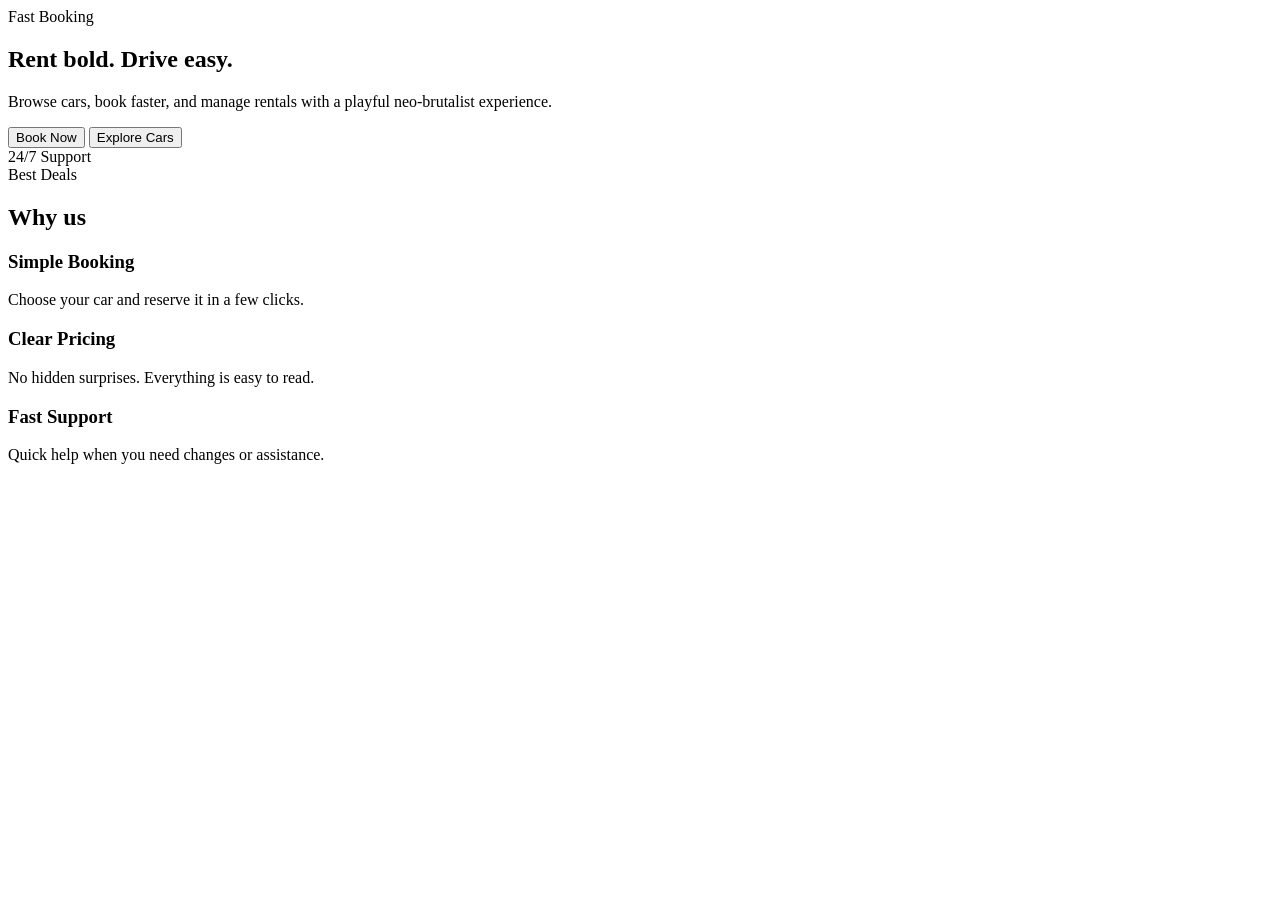
<file: src/main/resources/templates/user/index.html>
<!doctype html>
<html lang="en" xmlns:th="http://www.thymeleaf.org"
      xmlns:sec="http://www.thymeleaf.org/extras/spring-security">
<head>
    <meta charset="UTF-8" />
    <meta name="viewport" content="width=device-width, initial-scale=1.0" />
    <title>Car Rental</title>
    <link rel="stylesheet" th:href="@{/css/style.css}">
</head>
<body>
<div class="landing-page">

    <th:block
            th:replace="/user/fragments/header"
    ></th:block>

    <section class="hero">
        <div class="container hero-grid">
            <div class="hero-copy neo-card">
                <span class="neo-pill">Fast Booking</span>
                <h1>Rent bold. Drive easy.</h1>
                <p>
                    Browse cars, book faster, and manage rentals with a playful
                    neo-brutalist experience.
                </p>
                <div class="hero-actions">
                    <button class="primary">Book Now</button>
                    <button class="secondary">Explore Cars</button>
                </div>
            </div>

            <div class="hero-visual neo-card">
                <div class="hero-badge one">24/7 Support</div>
                <div class="hero-blob"></div>
                <div class="hero-badge two">Best Deals</div>
            </div>
        </div>
    </section>

    <section class="features">
        <div class="container">
            <h2 class="section-title">Why us</h2>
            <div class="feature-grid">
                <div class="feature-card neo-card">
                    <h3>Simple Booking</h3>
                    <p>Choose your car and reserve it in a few clicks.</p>
                </div>
                <div class="feature-card neo-card">
                    <h3>Clear Pricing</h3>
                    <p>No hidden surprises. Everything is easy to read.</p>
                </div>
                <div class="feature-card neo-card">
                    <h3>Fast Support</h3>
                    <p>Quick help when you need changes or assistance.</p>
                </div>
            </div>
        </div>
    </section>
</div>
</body>
</html>
</file>
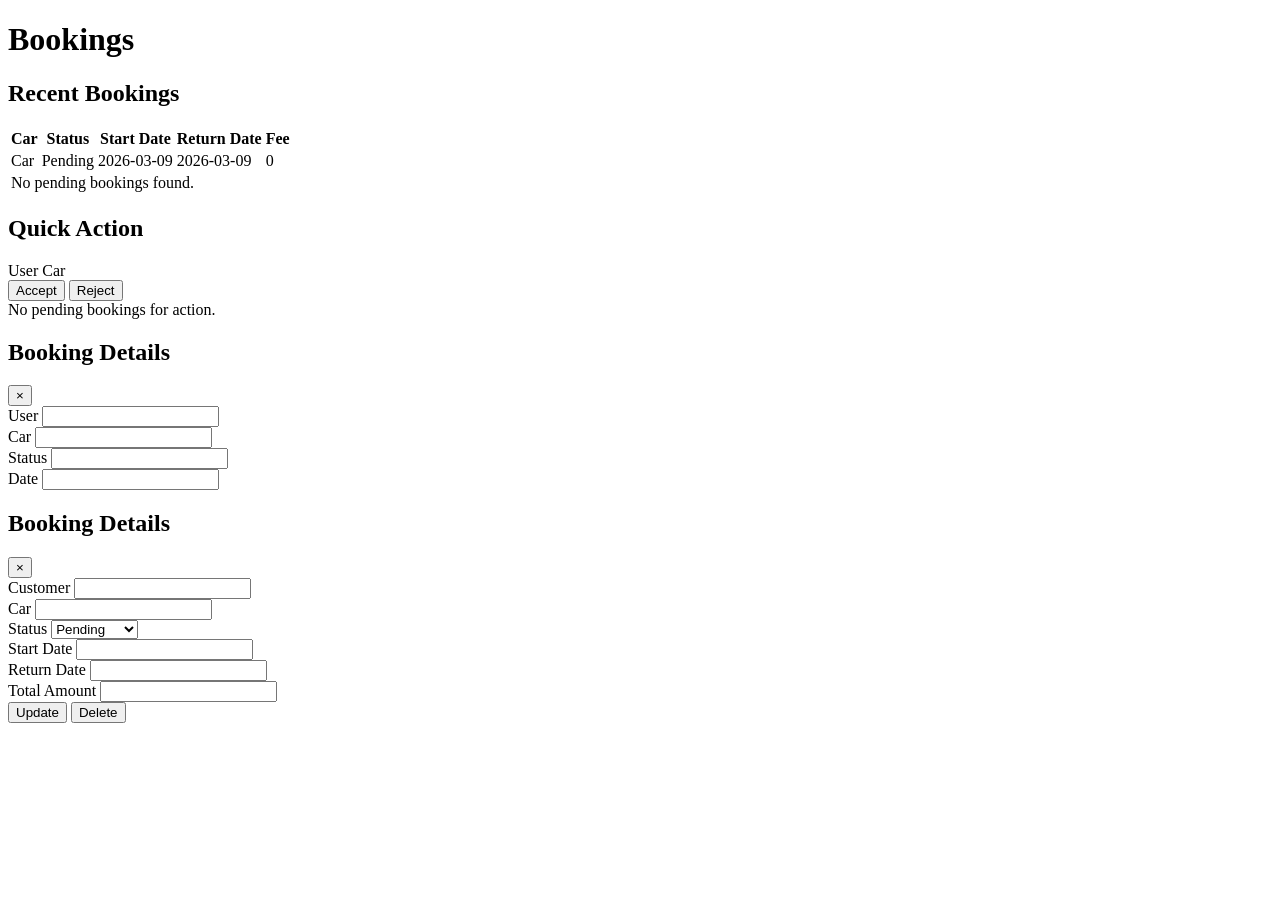
<file: src/main/resources/templates/admin/booking-index.html>
<!doctype html>
<html lang="en" xmlns:th="http://www.thymeleaf.org"
      xmlns:sec="http://www.thymeleaf.org/extras/spring-security">
<head>
    <meta charset="UTF-8" />
    <meta name="viewport" content="width=device-width, initial-scale=1.0" />
    <title>Bookings</title>
    <link rel="stylesheet" th:href="@{/css/style.css}">
</head>
<body>
<div class="app-shell">
    <th:block
            th:replace="/admin/fragments/sidebar :: sidebar('Bookings')"
    ></th:block>

    <main class="dashboard">
        <div class="topbar">
            <h1>Bookings</h1>
        </div>

        <section class="dashboard-grid">
            <div class="panel neo-card">
                <h2>Recent Bookings</h2>
                <div class="table-wrap">
                    <table>
                        <thead>
                        <tr>
                            <th>Car</th>
                            <th>Status</th>
                            <th>Start Date</th>
                            <th>Return Date</th>
                            <th>Fee</th>
                        </tr>
                        </thead>
                        <tbody>
                        <tr th:each="booking : ${bookings}"
                            class="clickable-row"
                            onclick="openBookingManageModal(this)"
                            th:data-id="${booking.id}"
                            th:data-car="${booking.car.carVariant.brand + ' ' + booking.car.carVariant.model}"
                            th:data-status="${booking.status}"
                            th:data-start="${booking.start_date}"
                            th:data-return="${booking.return_date}"
                            th:data-total="${booking.total_amount}"
                            th:data-customer="${booking.customer.username}">
                            <td th:text="${booking.car.carVariant.brand + ' ' + booking.car.carVariant.model}">Car</td>
                            <td>
                                <span class="status pending" th:text="${booking.status}">Pending</span>
                            </td>
                            <td th:text="${booking.start_date}">2026-03-09</td>
                            <td th:text="${booking.return_date}">2026-03-09</td>
                            <td th:text="${booking.total_amount}">0</td>
                        </tr>

                        <tr th:if="${#lists.isEmpty(bookings)}">
                            <td colspan="5">No pending bookings found.</td>
                        </tr>
                        </tbody>
                    </table>
                </div>
            </div>

            <div class="quick-actions">
                <h2>Quick Action</h2>


                    <div class="action-row"
                     th:each="booking : ${recentBookings}"
                     onclick="openBookingModal(this)"
                     th:data-id="${booking.id}"
                     th:data-user="${booking.customer.username}"
                     th:data-car="${booking.car.carVariant.brand + ' ' + booking.car.carVariant.model}"
                     th:data-status="${booking.status}"
                     th:data-date="${booking.start_date + ' to ' + booking.end_date}">

                    <span class="cell user-cell"
                          th:text="${booking.customer.username}">
                        User
                    </span>

                    <span class="cell car-cell"
                          th:text="${booking.car.carVariant.brand + ' ' + booking.car.carVariant.model}">
                        Car
                    </span>

                    <div class="action-buttons" onclick="event.stopPropagation()">
                        <form th:action="@{/admin/accept-booking}" method="post" style="display:inline;">
                            <input type="hidden" name="bookingId" th:value="${booking.id}">
                            <input type="hidden" th:name="${_csrf.parameterName}" th:value="${_csrf.token}">
                            <button class="btn-accept" type="submit">Accept</button>
                        </form>

                        <form th:action="@{/admin/reject-booking}" method="post" style="display:inline;">
                            <input type="hidden" name="bookingId" th:value="${booking.id}">
                            <input type="hidden" th:name="${_csrf.parameterName}" th:value="${_csrf.token}">
                            <button class="btn-reject" type="submit">Reject</button>
                        </form>
                    </div>
                </div>

                <div th:if="${#lists.isEmpty(recentBookings)}">
                    No pending bookings for action.
                </div>

            </div>
        </section>
    </main>
</div>

<div id="bookingModal" class="neo-modal-backdrop">
    <div class="neo-modal">
        <div class="neo-modal-header">
            <h2>Booking Details</h2>
            <button type="button" class="neo-close-btn" onclick="closeBookingModal()">×</button>
        </div>

        <div class="neo-form">
            <div>
                <label>User</label>
                <input type="text" id="modalUser" readonly>
            </div>

            <div>
                <label>Car</label>
                <input type="text" id="modalCar" readonly>
            </div>

            <div>
                <label>Status</label>
                <input type="text" id="modalStatus" readonly>
            </div>

            <div>
                <label>Date</label>
                <input type="text" id="modalDate" readonly>
            </div>
        </div>
    </div>
</div>

<div id="bookingManageModal" class="neo-modal-backdrop">
    <div class="neo-modal neo-modal-lg">
        <div class="neo-modal-header">
            <h2>Booking Details</h2>
            <button type="button" class="neo-close-btn" onclick="closeBookingManageModal()">×</button>
        </div>

        <form th:action="@{/admin/bookings/update}" method="post" class="neo-form">
            <input type="hidden" id="modalBookingId" name="id">
            <input type="hidden" th:name="${_csrf.parameterName}" th:value="${_csrf.token}">

            <div>
                <label>Customer</label>
                <input type="text" id="modalBookingCustomer" readonly>
            </div>

            <div>
                <label>Car</label>
                <input type="text" id="modalBookingCar" readonly>
            </div>

            <div>
                <label>Status</label>
                <select id="modalBookingStatus" name="status" required>
                    <option value="Pending">Pending</option>
                    <option value="Approved">Approved</option>
                    <option value="Rejected">Rejected</option>
                    <option value="Active">Active</option>
                    <option value="Completed">Completed</option>
                    <option value="Returned">Returned</option>
                    <option value="Cancelled">Cancelled</option>
                </select>
            </div>

            <div>
                <label>Start Date</label>
                <input type="text" id="modalBookingStart" name="start_date">
            </div>

            <div>
                <label>Return Date</label>
                <input type="text" id="modalBookingReturn" name="return_date">
            </div>

            <div>
                <label>Total Amount</label>
                <input type="text" id="modalBookingTotal" name="total_amount">
            </div>

            <div class="modal-actions">
                <button type="submit" class="btn-accept">Update</button>
                <button type="button" class="btn-reject" onclick="submitDeleteBooking()">Delete</button>
            </div>
        </form>

        <form id="deleteBookingForm" th:action="@{/admin/bookings/delete}" method="post" style="display:none;">
            <input type="hidden" id="deleteBookingId" name="id">
            <input type="hidden" th:name="${_csrf.parameterName}" th:value="${_csrf.token}">
        </form>
    </div>
</div>

<script>
    function openBookingModal(row) {
        document.getElementById('modalUser').value = row.dataset.user || '';
        document.getElementById('modalCar').value = row.dataset.car || '';
        document.getElementById('modalStatus').value = row.dataset.status || '';
        document.getElementById('modalDate').value = row.dataset.date || '';

        document.getElementById('bookingModal').classList.add('show');
    }

    function closeBookingModal() {
        document.getElementById('bookingModal').classList.remove('show');
    }

    window.addEventListener('click', function (e) {
        const modal = document.getElementById('bookingModal');
        if (e.target === modal) {
            closeBookingModal();
        }
    });
</script>

<script>
    function openBookingManageModal(row) {
        document.getElementById('modalBookingId').value = row.dataset.id || '';
        document.getElementById('deleteBookingId').value = row.dataset.id || '';
        document.getElementById('modalBookingCustomer').value = row.dataset.customer || '';
        document.getElementById('modalBookingCar').value = row.dataset.car || '';
        document.getElementById('modalBookingStatus').value = row.dataset.status || '';
        document.getElementById('modalBookingStart').value = row.dataset.start || '';
        document.getElementById('modalBookingReturn').value = row.dataset.return || '';
        document.getElementById('modalBookingTotal').value = row.dataset.total || '';

        document.getElementById('bookingManageModal').classList.add('show');
    }

    function closeBookingManageModal() {
        document.getElementById('bookingManageModal').classList.remove('show');
    }

    function submitDeleteBooking() {
        const ok = confirm('Are you sure you want to delete this booking?');
        if (ok) {
            document.getElementById('deleteBookingForm').submit();
        }
    }

    window.addEventListener('click', function (e) {
        const modal = document.getElementById('bookingManageModal');
        if (e.target === modal) {
            closeBookingManageModal();
        }
    });
</script>
</body>
</html>
</file>
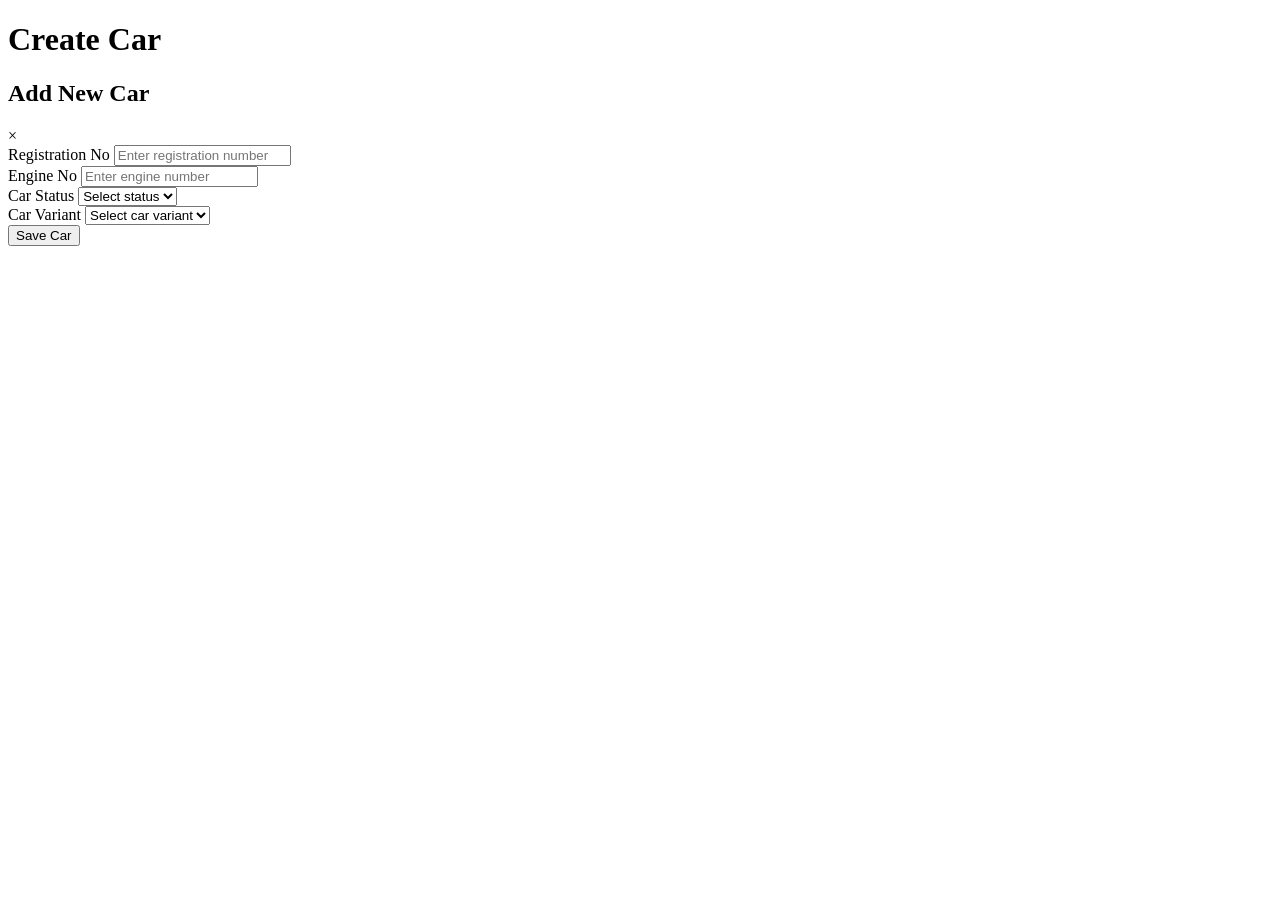
<file: src/main/resources/templates/admin/car-creation.html>
<!DOCTYPE html>
<html lang="en"
      xmlns:th="http://www.thymeleaf.org"
      xmlns:sec="http://www.thymeleaf.org/extras/spring-security">
<head>
    <meta charset="UTF-8">
    <title>Create Car</title>
    <link rel="stylesheet" th:href="@{/css/style.css}">
</head>
<body>

<div class="app-shell">
    <th:block
            th:replace="/admin/fragments/sidebar :: sidebar('Cars')"
    ></th:block>

    <main class="dashboard">
        <div class="topbar">
            <h1>Create Car</h1>
        </div>

        <section class="neo-modal">
            <div class="neo-modal-header">
                <h2>Add New Car</h2>
                <a  class="neo-close-btn" th:href="@{/admin/cars}">×</a>
            </div>


            <form class="neo-form" th:action="@{/admin/cars-create}" th:object="${car}" method="post">
                <input type="hidden" th:name="${_csrf.parameterName}" th:value="${_csrf.token}">

                <div>
                    <label for="registrationNo">Registration No</label>
                    <input type="text"
                           id="registrationNo"
                           th:field="*{registration_no}"
                           placeholder="Enter registration number">
                </div>

                <div>
                    <label for="engineNo">Engine No</label>
                    <input type="text"
                           id="engineNo"
                           th:field="*{engine_no}"
                           placeholder="Enter engine number">

                </div>

                <div>
                    <label for="status">Car Status</label>
                    <select id="status" th:field="*{status}">
                        <option value="">Select status</option>
                        <option th:each="statusItem : ${status}"
                                th:value="${statusItem}"
                                th:text="${statusItem}">
                        </option>
                    </select>
                </div>
                <div class="variant-row">
                    <div class="variant-field">
                        <label >Car Variant</label>
                        <select id="carVariant" name="carVariant" required>
                            <option value="">Select car variant</option>
                            <option th:each="variant : ${carVariant}"
                                    th:value="${variant.id}"
                                    th:text="${variant.brand + ' ' + variant.model + ' (' + variant.year + ') - ' + variant.color}">
                            </option>
                        </select>
                    </div>
                </div>

                <div class="form-actions full-width">
                    <button type="submit" class="btn-save">Save Car</button>
                </div>
            </form>
        </section>
    </main>
</div>



</body>
</html>
</file>
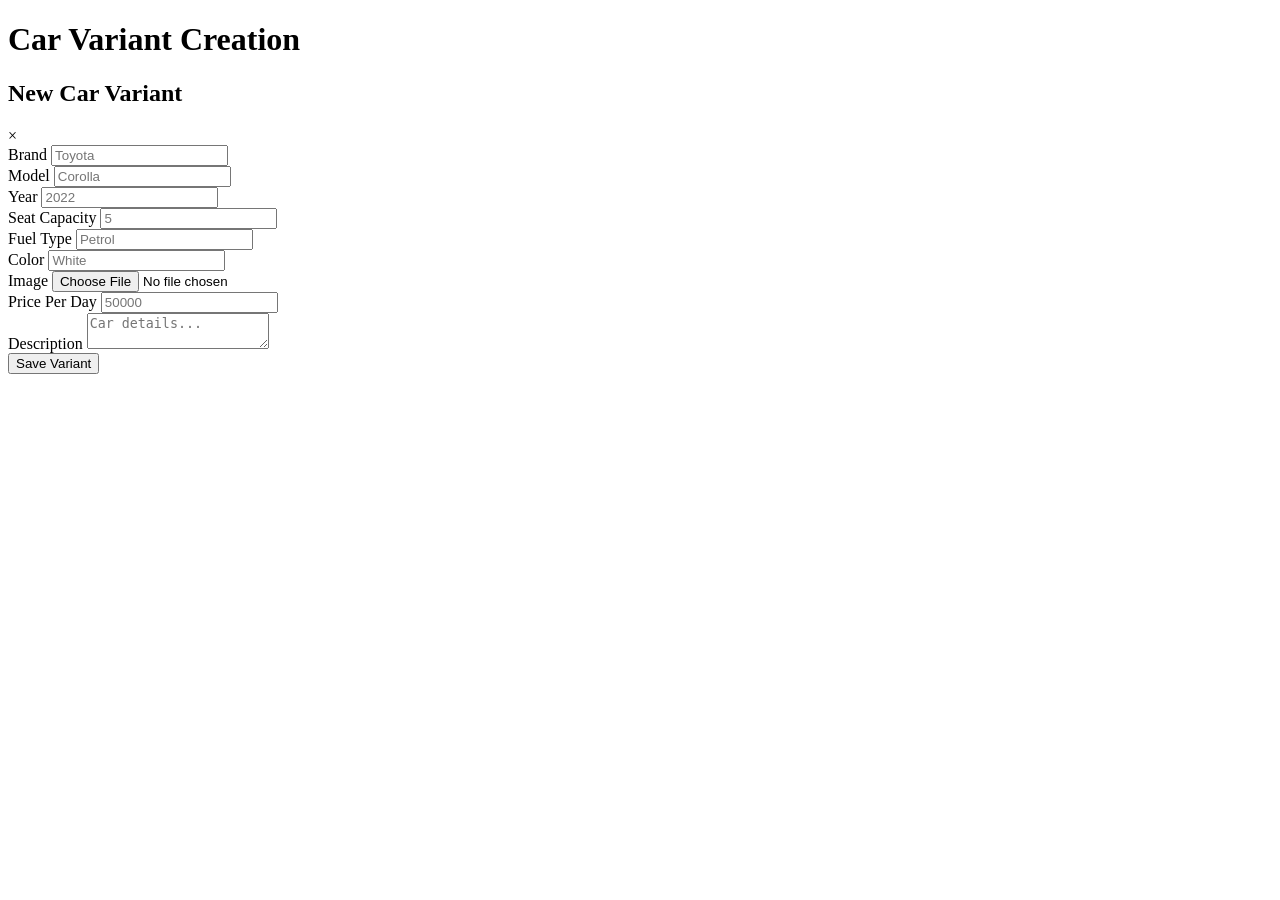
<file: src/main/resources/templates/admin/car-variants-creation.html>
<!DOCTYPE html>
<html lang="en"
      xmlns:th="http://www.thymeleaf.org"
      xmlns:sec="http://www.thymeleaf.org/extras/spring-security">
<head>
    <meta charset="UTF-8">
    <title>Create Car</title>
    <link rel="stylesheet" th:href="@{/css/style.css}">
</head>
<body>

<div class="app-shell">
    <th:block
            th:replace="/admin/fragments/sidebar :: sidebar('Car-Variant')"
    ></th:block>

    <main class="dashboard">
        <div class="topbar">
            <h1>Car Variant Creation</h1>
        </div>

        <section class="neo-modal">

                    <div class="neo-modal-header">
                        <h2>New Car Variant</h2>
                        <a  class="neo-close-btn" th:href="@{/admin/car-variant}">×</a>
                    </div>

                    <form class="neo-form variant-modal-form" th:object="${carVariant}" th:action="@{/admin/car-variant-create}" method="post">
                        <input type="hidden" th:name="${_csrf.parameterName}" th:value="${_csrf.token}">

                        <div>
                            <label for="brand">Brand</label>
                            <input type="text" id="brand" th:field="*{brand}" placeholder="Toyota">
                        </div>

                        <div>
                            <label for="model">Model</label>
                            <input type="text" id="model" th:field="*{model}" placeholder="Corolla">
                        </div>

                        <div>
                            <label for="year">Year</label>
                            <input type="text" id="year" th:field="*{year}" placeholder="2022">
                        </div>

                        <div>
                            <label for="seat">Seat Capacity</label>
                            <input type="text" id="seat" th:field="*{seat}" placeholder="5">
                        </div>

                        <div>
                            <label for="fuelType">Fuel Type</label>
                            <input type="text" id="fuelType" th:field="*{fuelType}" placeholder="Petrol">
                        </div>

                        <div>
                            <label for="color">Color</label>
                            <input type="text" id="color" th:field="*{color}" placeholder="White">
                        </div>

                        <div>
                            <label for="image">Image</label>
                            <input type="file" id="image" th:field="*{image}">

                        </div>

                        <div>
                            <label for="pricePerDay">Price Per Day</label>
                            <input type="number" step="0.01" id="pricePerDay" th:field="*{pricePerDay}" placeholder="50000">
                        </div>

                        <div class="full-width">
                            <label for="description">Description</label>
                            <textarea id="description" th:field="*{description}" placeholder="Car details..."></textarea>
                        </div>

                        <div class="form-actions full-width">
                            <button type="submit" class="btn-save">Save Variant</button>
                        </div>
                    </form>

        </section>
    </main>
</div>



</body>
</html>
</file>
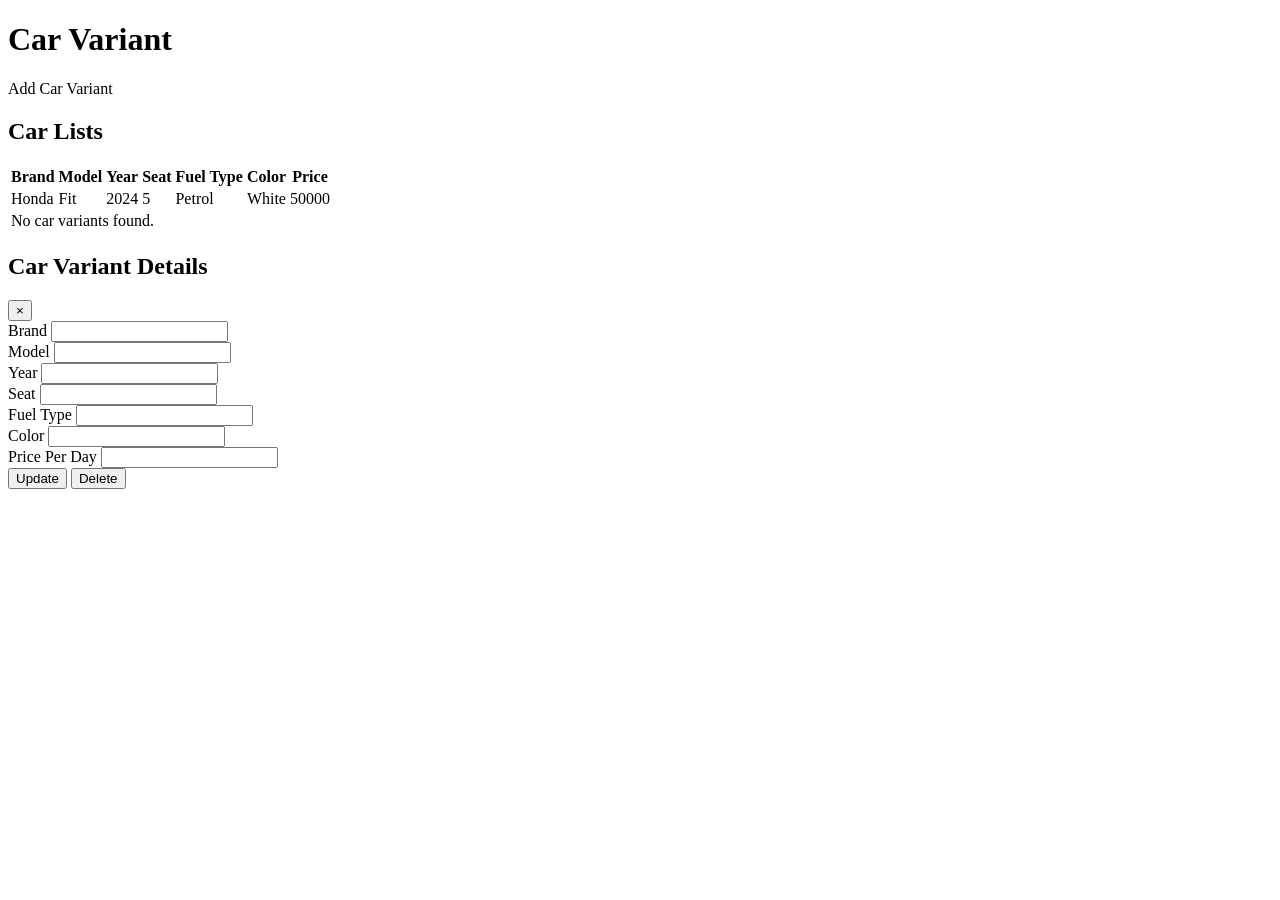
<file: src/main/resources/templates/admin/car-variants-index.html>
<!doctype html>
<html lang="en" xmlns:th="http://www.thymeleaf.org"
      xmlns:sec="http://www.thymeleaf.org/extras/spring-security">
<head>
    <meta charset="UTF-8" />
    <meta name="viewport" content="width=device-width, initial-scale=1.0" />
    <title>Document</title>
    <link rel="stylesheet" th:href="@{/css/style.css}">
</head>
<body>
<div class="app-shell">
    <th:block
            th:replace="/admin/fragments/sidebar :: sidebar('Car-Variant')"
    ></th:block>

    <main class="dashboard">
        <div class="topbar">
            <h1>Car Variant</h1>

            <a class="neo-link-btn" th:href="@{/admin/car-variant/creation}">Add Car Variant </a>
        </div>


        <div class="panel neo-card">
            <h2>Car Lists</h2>
            <div class="table-wrap">
                <table>
                    <thead>
                    <tr>
                        <th>Brand</th>
                        <th>Model</th>
                        <th>Year</th>
                        <th>Seat</th>
                        <th>Fuel Type</th>
                        <th>Color</th>
                        <th>Price</th>
                    </tr>
                    </thead>
                    <tbody>
                    <tr th:each="variant : ${carVariant}"
                        class="clickable-row"
                        onclick="openVariantModal(this)"
                        th:data-id="${variant.id}"
                        th:data-brand="${variant.brand}"
                        th:data-model="${variant.model}"
                        th:data-year="${variant.year}"
                        th:data-seat="${variant.seat}"
                        th:data-fuel="${variant.fuelType}"
                        th:data-color="${variant.color}"
                        th:data-price="${variant.pricePerDay}">

                        <td th:text="${variant.brand}">Honda</td>
                        <td th:text="${variant.model}">Fit</td>
                        <td th:text="${variant.year}">2024</td>
                        <td th:text="${variant.seat}">5</td>
                        <td th:text="${variant.fuelType}">Petrol</td>
                        <td th:text="${variant.color}">White</td>
                        <td th:text="${variant.pricePerDay}">50000</td>
                    </tr>

                    <tr th:if="${#lists.isEmpty(carVariant)}">
                        <td colspan="7">No car variants found.</td>
                    </tr>
                    </tbody>
                </table>
            </div>
        </div>

    </main>
</div>

<div id="variantModal" class="neo-modal-backdrop">
    <div class="neo-modal neo-modal-lg">
        <div class="neo-modal-header">
            <h2>Car Variant Details</h2>
            <button type="button" class="neo-close-btn" onclick="closeVariantModal()">×</button>
        </div>

        <form th:action="@{/admin/car-variants/update}" method="post" class="neo-form">
            <input type="hidden" id="modalVariantId" name="id">
            <input type="hidden" th:name="${_csrf.parameterName}" th:value="${_csrf.token}">

            <div>
                <label>Brand</label>
                <input type="text" id="modalBrand" name="brand" required>
            </div>

            <div>
                <label>Model</label>
                <input type="text" id="modalModel" name="model" required>
            </div>

            <div>
                <label>Year</label>
                <input type="number" id="modalYear" name="year" required>
            </div>

            <div>
                <label>Seat</label>
                <input type="number" id="modalSeat" name="seat" required>
            </div>

            <div>
                <label>Fuel Type</label>
                <input type="text" id="modalFuelType" name="fuelType" required>
            </div>

            <div>
                <label>Color</label>
                <input type="text" id="modalColor" name="color" required>
            </div>

            <div>
                <label>Price Per Day</label>
                <input type="number" id="modalPricePerDay" name="pricePerDay" required>
            </div>

            <div class="modal-actions">
                <button type="submit" class="btn-accept">Update</button>
                <button type="button" class="btn-reject" onclick="submitDeleteVariant()">Delete</button>
            </div>
        </form>

        <form id="deleteVariantForm" th:action="@{/admin/car-variant/delete}" method="post" style="display:none;">
            <input type="hidden" id="deleteVariantId" name="id">
            <input type="hidden" th:name="${_csrf.parameterName}" th:value="${_csrf.token}">
        </form>
    </div>


    <script>
        function openVariantModal(row) {
            document.getElementById('modalVariantId').value = row.dataset.id || '';
            document.getElementById('deleteVariantId').value = row.dataset.id || '';
            document.getElementById('modalBrand').value = row.dataset.brand || '';
            document.getElementById('modalModel').value = row.dataset.model || '';
            document.getElementById('modalYear').value = row.dataset.year || '';
            document.getElementById('modalSeat').value = row.dataset.seat || '';
            document.getElementById('modalFuelType').value = row.dataset.fuel || '';
            document.getElementById('modalColor').value = row.dataset.color || '';
            document.getElementById('modalPricePerDay').value = row.dataset.price || '';

            document.getElementById('variantModal').classList.add('show');
        }

        function closeVariantModal() {
            document.getElementById('variantModal').classList.remove('show');
        }

        function submitDeleteVariant() {
            const ok = confirm('Are you sure you want to delete this car variant?');
            if (ok) {
                document.getElementById('deleteVariantForm').submit();
            }
        }

        window.addEventListener('click', function (e) {
            const modal = document.getElementById('variantModal');
            if (e.target === modal) {
                closeVariantModal();
            }
        });
    </script>
</body>
</html>
</file>
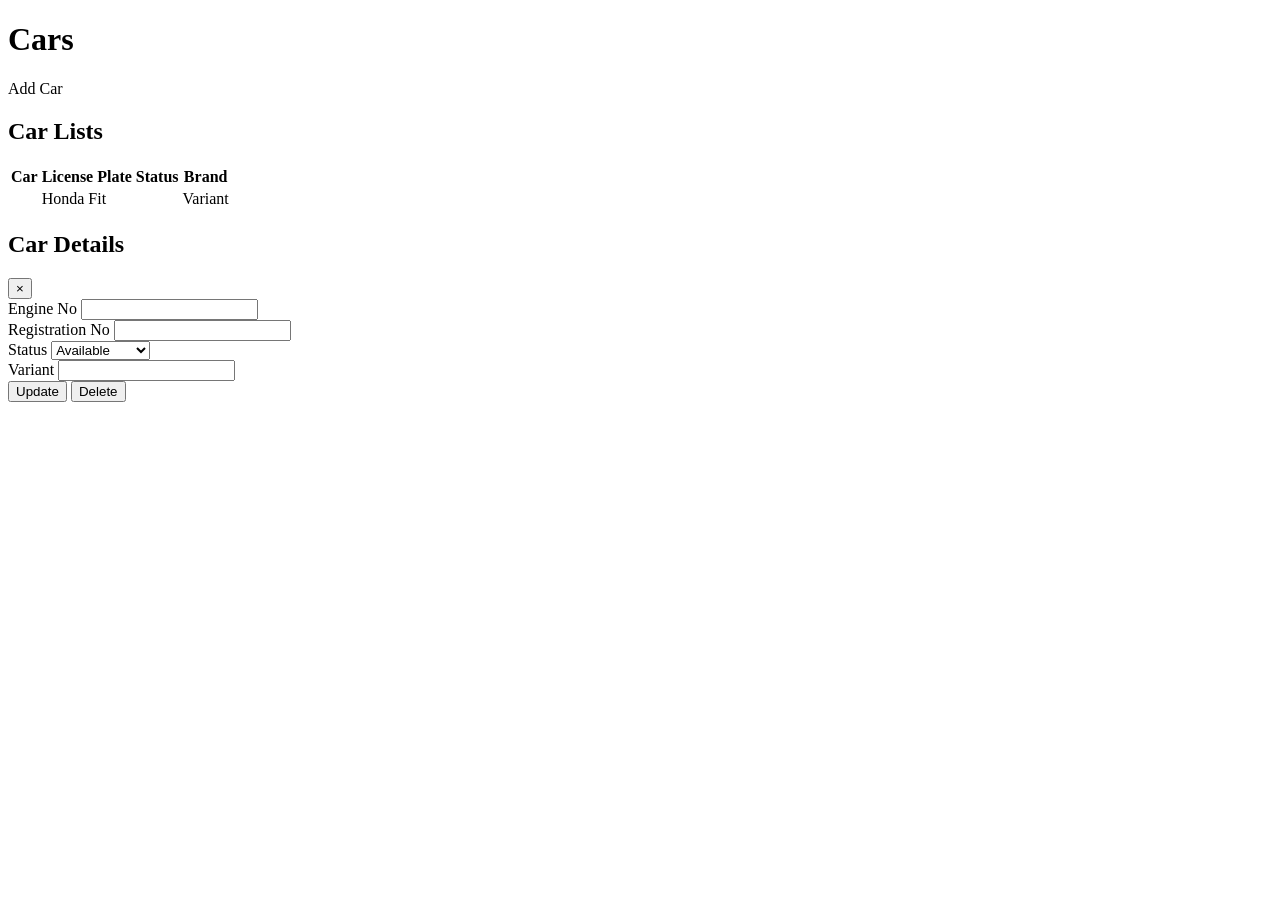
<file: src/main/resources/templates/admin/cars-index.html>
<!doctype html>
<html lang="en" xmlns:th="http://www.thymeleaf.org"
      xmlns:sec="http://www.thymeleaf.org/extras/spring-security">
<head>
    <meta charset="UTF-8" />
    <meta name="viewport" content="width=device-width, initial-scale=1.0" />
    <title>Document</title>
    <link rel="stylesheet" th:href="@{/css/style.css}">
</head>
<body>
<div class="app-shell">
    <th:block
            th:replace="/admin/fragments/sidebar :: sidebar('Cars')"
    ></th:block>

    <main class="dashboard">
        <div class="topbar">
            <h1>Cars</h1>

            <a class="neo-link-btn" th:href="@{/admin/cars/creation}">Add Car </a>
        </div>


            <div class="panel neo-card">
                <h2>Car Lists</h2>
                <div class="table-wrap">
                    <table>
                        <thead>
                        <tr>
                            <th>Car</th>
                            <th>License Plate</th>
                            <th>Status</th>
                            <th>Brand</th>
                        </tr>
                        </thead>
                        <tbody>

                        <tr th:each="car : ${cars}"
                            class="clickable-row"
                            onclick="openCarModal(this)"
                            th:data-id="${car.id}"
                            th:data-engine="${car.engine_no}"
                            th:data-registration="${car.registration_no}"
                            th:data-status="${car.status}"
                            th:data-variant="${car.carVariant.brand + ' ' + car.carVariant.model}">
                            <td th:text="${car.engine_no}"></td>
                            <td th:text="${car.registration_no}">Honda Fit</td>
                            <td>
                                <span class="status approved" th:text="${car.status}"></span>
                            </td>
                            <td th:text="${car.carVariant.brand + ' ' + car.carVariant.model}">Variant</td>
                        </tr>


                        </tbody>
                    </table>
                </div>
            </div>

    </main>
</div>

<div id="carModal" class="neo-modal-backdrop">
    <div class="neo-modal neo-modal-lg">
        <div class="neo-modal-header">
            <h2>Car Details</h2>
            <button type="button" class="neo-close-btn" onclick="closeCarModal()">×</button>
        </div>

        <form th:action="@{/admin/cars/update}" method="post" class="neo-form">
            <input type="hidden" id="modalCarId" name="id">
            <input type="hidden" th:name="${_csrf.parameterName}" th:value="${_csrf.token}">

            <div>
                <label>Engine No</label>
                <input type="text" id="modalEngineNo" name="engine_no" required>
            </div>

            <div>
                <label>Registration No</label>
                <input type="text" id="modalRegistrationNo" name="registration_no" required>
            </div>

            <div>
                <label>Status</label>
                <select id="modalStatus" name="status" required>
                    <option value="Available">Available</option>
                    <option value="Booked">Booked</option>
                    <option value="Rented">Rented</option>
                    <option value="Maintenance">Maintenance</option>
                </select>
            </div>

            <div>
                <label>Variant</label>
                <input type="text" id="modalVariant" readonly>
            </div>

            <div class="modal-actions">
                <button type="submit" class="btn-accept">Update</button>
                <button type="button" class="btn-reject" onclick="submitDeleteCar()">Delete</button>
            </div>
        </form>

        <form id="deleteCarForm" th:action="@{/admin/cars/delete}" method="post" style="display:none;">
            <input type="hidden" id="deleteCarId" name="id">
            <input type="hidden" th:name="${_csrf.parameterName}" th:value="${_csrf.token}">
        </form>
    </div>
</div>

<script>
    function openCarModal(row) {
        document.getElementById('modalCarId').value = row.dataset.id || '';
        document.getElementById('deleteCarId').value = row.dataset.id || '';
        document.getElementById('modalEngineNo').value = row.dataset.engine || '';
        document.getElementById('modalRegistrationNo').value = row.dataset.registration || '';
        document.getElementById('modalStatus').value = row.dataset.status || '';
        document.getElementById('modalVariant').value = row.dataset.variant || '';

        document.getElementById('carModal').classList.add('show');
    }

    function closeCarModal() {
        document.getElementById('carModal').classList.remove('show');
    }

    function submitDeleteCar() {
        const ok = confirm('Are you sure you want to delete this car?');
        if (ok) {
            document.getElementById('deleteCarForm').submit();
        }
    }

    window.addEventListener('click', function (e) {
        const modal = document.getElementById('carModal');
        if (e.target === modal) {
            closeCarModal();
        }
    });
</script>
</body>
</html>
</file>
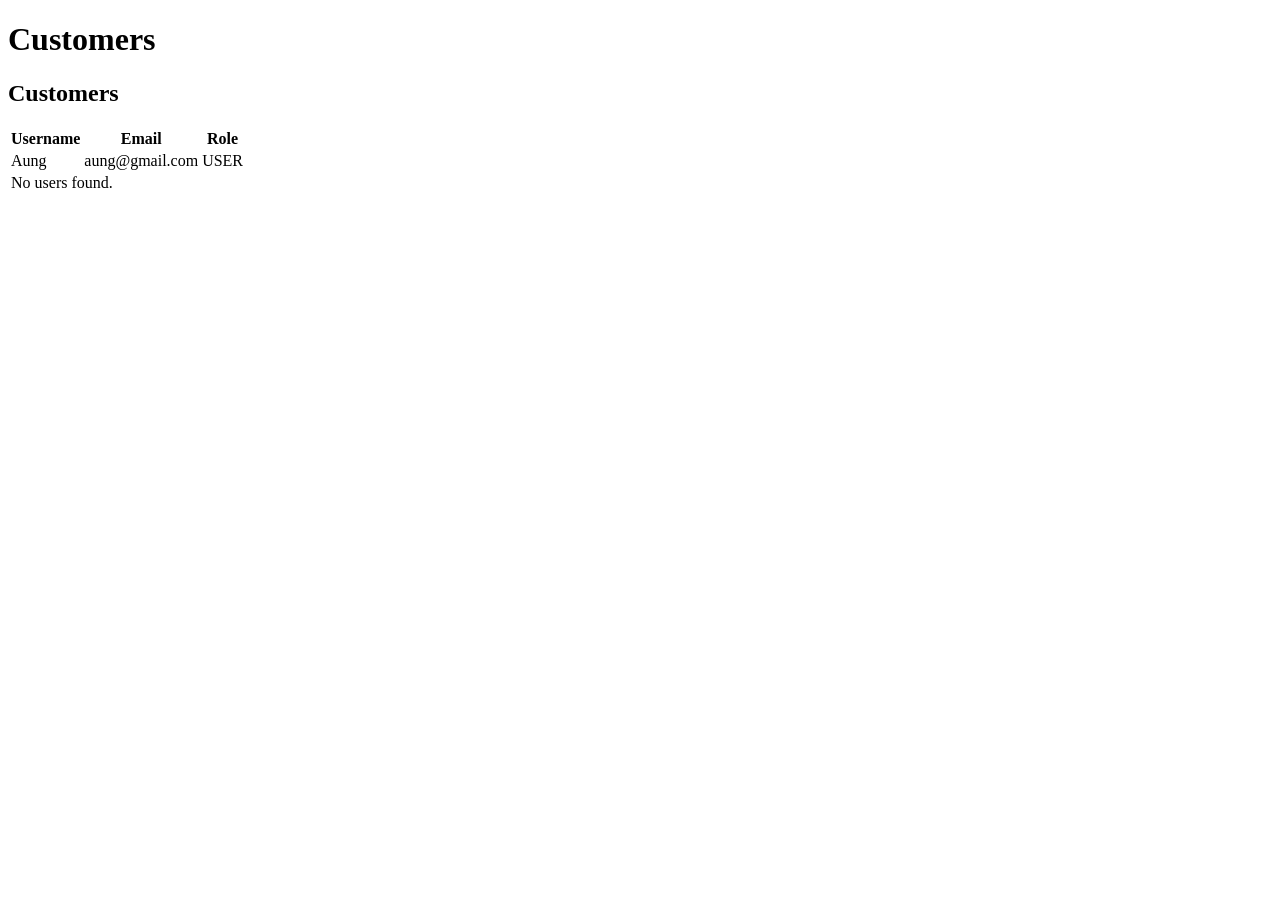
<file: src/main/resources/templates/admin/customers-index.html>
<!doctype html>
<html lang="en" xmlns:th="http://www.thymeleaf.org"
      xmlns:sec="http://www.thymeleaf.org/extras/spring-security">
<head>
    <meta charset="UTF-8" />
    <meta name="viewport" content="width=device-width, initial-scale=1.0" />
    <title>Customers</title>
    <link rel="stylesheet" th:href="@{/css/style.css}">
</head>
<body>
<div class="app-shell">
    <th:block
            th:replace="/admin/fragments/sidebar :: sidebar('Customers')"
    ></th:block>

    <main class="dashboard">
        <div class="topbar">
            <h1>Customers</h1>
        </div>

        <div class="panel neo-card">
            <h2>Customers</h2>
            <div class="table-wrap">
                <table>
                    <thead>
                    <tr>
                        <th>Username</th>
                        <th>Email</th>
                        <th>Role</th>

                    </tr>
                    </thead>
                    <tbody>

                    <tr th:each="user : ${users}"
                        class="clickable-row">
                        <td th:text="${user.username}">Aung</td>
                        <td th:text="${user.email}">aung@gmail.com</td>
                        <td>
                            <span class="status approved" th:text="${user.role}">USER</span>
                        </td>

                    </tr>

                    <tr th:if="${#lists.isEmpty(users)}">
                        <td colspan="4">No users found.</td>
                    </tr>

                    </tbody>
                </table>
            </div>
        </div>
    </main>
</div>



</body>
</html>
</file>
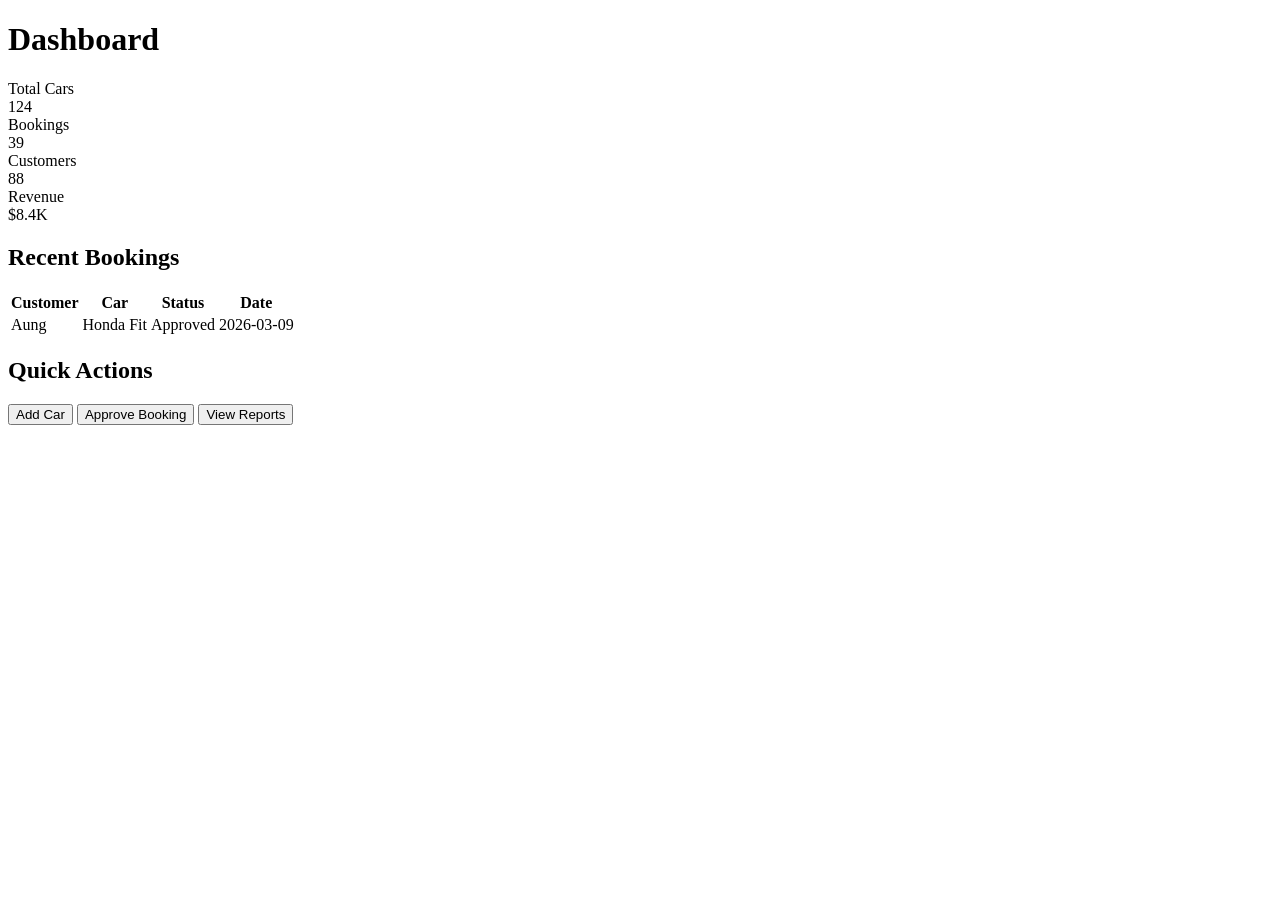
<file: src/main/resources/templates/admin/dashboard.html>
<!doctype html>
<html lang="en" xmlns:th="http://www.thymeleaf.org"
      xmlns:sec="http://www.thymeleaf.org/extras/spring-security">
<head>
    <meta charset="UTF-8" />
    <meta name="viewport" content="width=device-width, initial-scale=1.0" />
    <title>Document</title>
    <link rel="stylesheet" th:href="@{/css/style.css}">
</head>
<body>
<div class="app-shell">
    <th:block
            th:replace="/admin/fragments/sidebar :: sidebar('Dashboard')"
    ></th:block>

    <main class="dashboard">
        <div class="topbar">
            <h1>Dashboard</h1>
            <!-- <input class="search" type="text" placeholder="Search..." /> -->
        </div>

        <section class="stats-grid">
            <div class="stat-card neo-card">
                <div class="label">Total Cars</div>
                <div class="value">124</div>
            </div>
            <div class="stat-card neo-card">
                <div class="label">Bookings</div>
                <div class="value">39</div>
            </div>
            <div class="stat-card neo-card">
                <div class="label">Customers</div>
                <div class="value">88</div>
            </div>
            <div class="stat-card neo-card">
                <div class="label">Revenue</div>
                <div class="value">$8.4K</div>
            </div>
        </section>

        <section class="dashboard-grid">
            <div class="panel neo-card">
                <h2>Recent Bookings</h2>
                <div class="table-wrap">
                    <table>
                        <thead>
                        <tr>
                            <th>Customer</th>
                            <th>Car</th>
                            <th>Status</th>
                            <th>Date</th>
                        </tr>
                        </thead>
                        <tbody>

                        <tr>
                            <td>Aung</td>
                            <td>Honda Fit</td>
                            <td><span class="status approved">Approved</span></td>
                            <td>2026-03-09</td>
                        </tr>

                        </tbody>
                    </table>
                </div>
            </div>

            <div class="panel neo-card">
                <h2>Quick Actions</h2>
                <div class="quick-actions">
                    <button>Add Car</button>
                    <button>Approve Booking</button>
                    <button>View Reports</button>
                </div>
            </div>
        </section>
    </main>
</div>
</body>
</html>
</file>
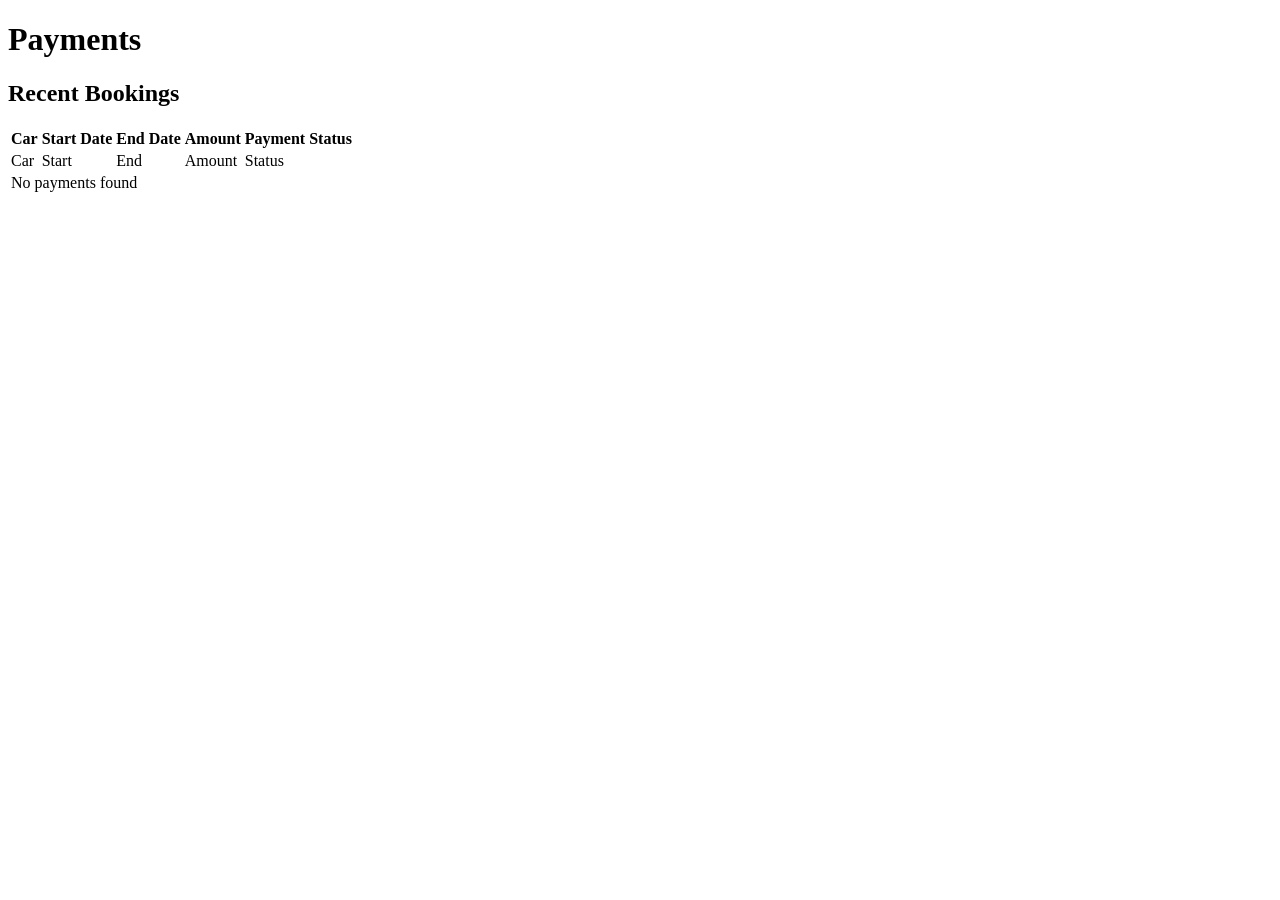
<file: src/main/resources/templates/admin/payment-index.html>
<!doctype html>
<html lang="en" xmlns:th="http://www.thymeleaf.org"
      xmlns:sec="http://www.thymeleaf.org/extras/spring-security">
<head>
    <meta charset="UTF-8" />
    <meta name="viewport" content="width=device-width, initial-scale=1.0" />
    <title>Document</title>
    <link rel="stylesheet" th:href="@{/css/style.css}">
</head>
<body>
<div class="app-shell">
    <th:block
            th:replace="/admin/fragments/sidebar :: sidebar('Payments')"
    ></th:block>

    <main class="dashboard">
        <div class="topbar">
            <h1>Payments</h1>
            <!-- <input class="search" type="text" placeholder="Search..." /> -->
        </div>



            <div class="panel neo-card">
                <h2>Recent Bookings</h2>
                <div class="table-wrap">
                    <table>
                        <thead>
                        <tr>
                            <th>Car</th>
                            <th>Start Date</th>
                            <th>End Date</th>
                            <th>Amount</th>
                            <th>Payment Status</th>
                        </tr>
                        </thead>


                        <tbody>
                        <tbody>
                    <tr th:each="payment : ${payments}">
                        <td th:text="${payment.booking != null and payment.booking.car != null and payment.booking.car.carVariant != null
            ? payment.booking.car.carVariant.brand + ' ' + payment.booking.car.carVariant.model
            : '-'}">Car</td>
                        <td th:text="${payment.booking != null ? payment.booking.start_date : '-'}">Start</td>
                        <td th:text="${payment.booking != null ? payment.booking.end_date : '-'}">End</td>
                        <td th:text="${payment.amount}">Amount</td>
                        <td th:text="${payment.payment_status}">Status</td>
                    </tr>

                        <tr th:if="${#lists.isEmpty(payments)}">
                            <td colspan="5">No payments found</td>
                        </tr>
                        </tbody>
                        </tbody>

                    </table>
                </div>
            </div>



    </main>
</div>
</body>
</html>
</file>
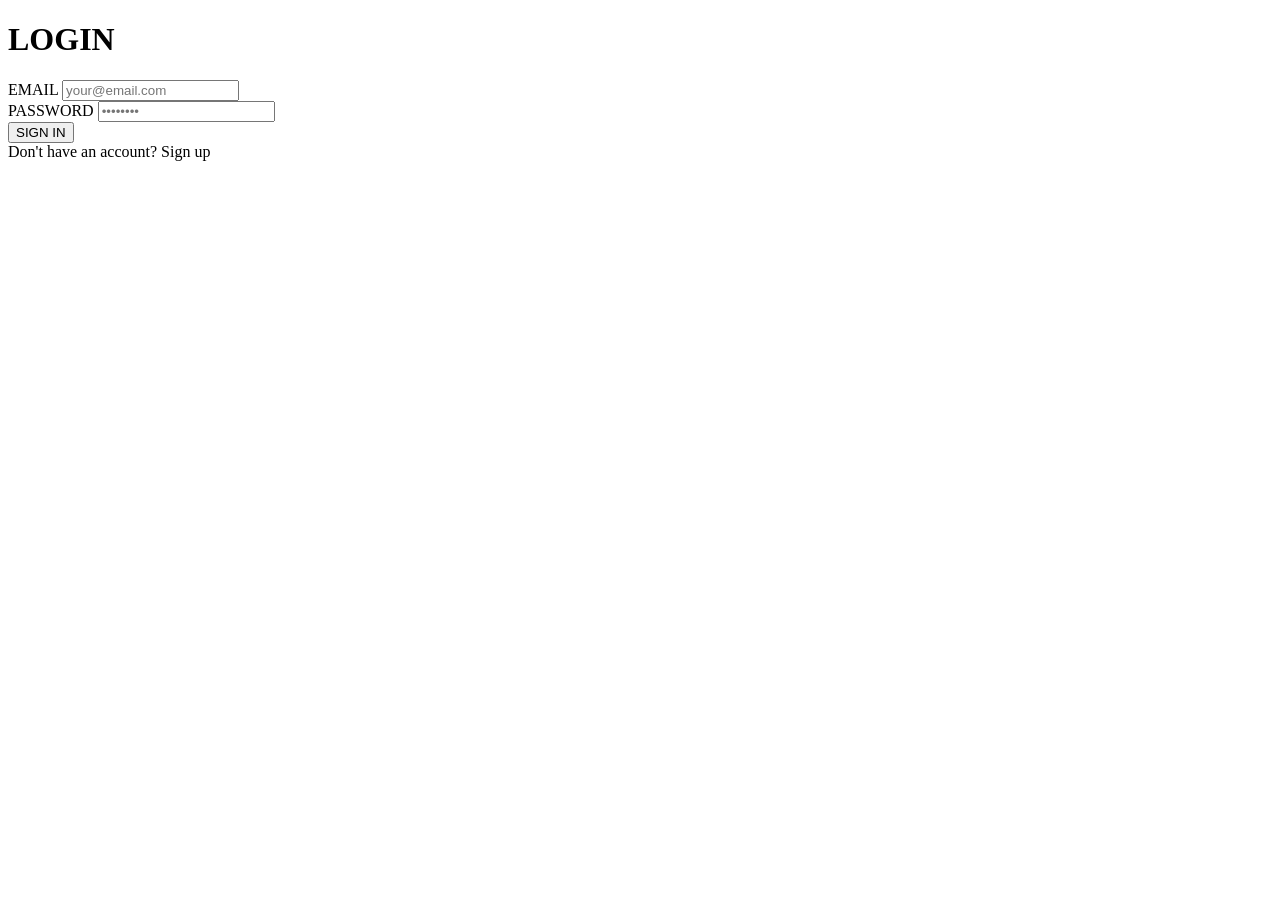
<file: src/main/resources/templates/auth/login.html>
<!DOCTYPE html>
<html lang="en" xmlns:th="http://www.thymeleaf.org">

<head>
    <meta charset="UTF-8">
    <title>Login</title>
    <link rel="stylesheet" th:href="@{/css/auth.css}">
</head>
<body>

<div class="login-container">
    <h1>LOGIN</h1>
    <form th:action="@{/auth/logins}" method="POST">
        <input type="hidden" th:name="${_csrf.parameterName}" th:value="${_csrf.token}">
    <div class="input-group">
        <label for="email">EMAIL</label>
        <input type="email" id="email" name="email" placeholder="your@email.com">
    </div>

    <div class="input-group">
        <label for="password">PASSWORD</label>
        <input type="password" id="password" name="password" placeholder="••••••••">
    </div>

    <button type="submit">SIGN IN</button>
    </form>

<!--    <div class="divider">OR</div>-->

<!--    <div class="social-login">-->
<!--        <div class="social-btn">G</div>-->
<!--        <div class="social-btn">F</div>-->
<!--        <div class="social-btn">X</div>-->
<!--    </div>-->

    <div class="footer">
        Don't have an account? <a th:href="@{/auth/register}">Sign up</a>

    </div>
</div>
</body>
</html>
</file>
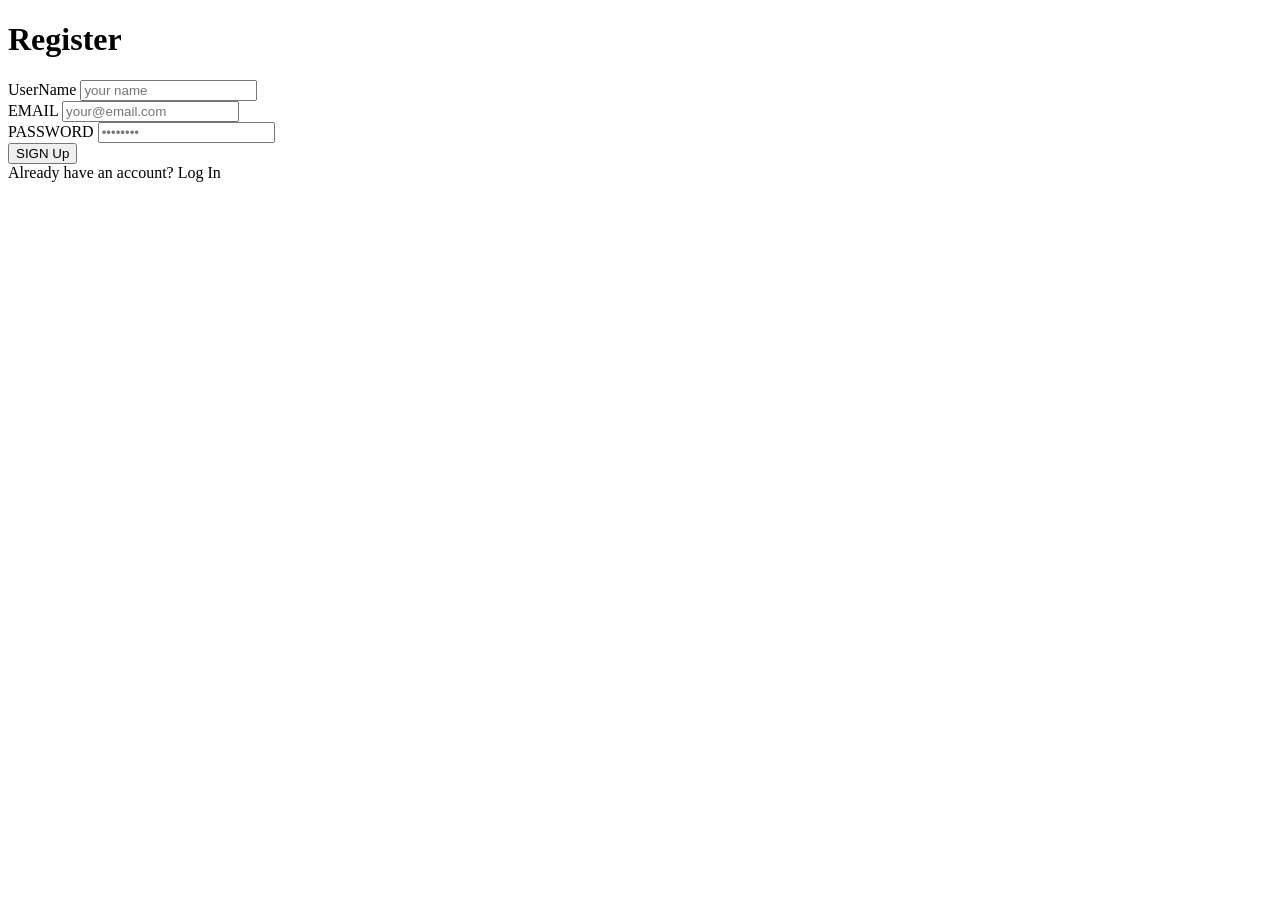
<file: src/main/resources/templates/auth/register.html>
<!DOCTYPE html>
<html lang="en" xmlns:th="http://www.thymeleaf.org">
<head>
    <meta charset="UTF-8">
    <title>Register</title>
    <link rel="stylesheet" th:href="@{/css/auth.css}">
</head>
<body>

<!--<form th:action="@{/auth/register}" th:object="${user}" method="post">-->
<!--    <label>Name:</label>-->
<!--    <input type="text" th:field="*{username}" required/><br/>-->
<!--    <label>Email:</label>-->
<!--    <input type="email" th:field="*{email}" required/><br/>-->
<!--    <label>Password:</label>-->
<!--    <input type="password" th:field="*{password}" required/><br/>-->
<!--    <button type="submit">Register</button>-->
<!--</form>-->

<!--<p th:if="${message}" th:text="${message}"></p>-->

<!--<p><a th:href="@{/auth/login}">Already have an account? Login</a></p>-->


<div class="login-container">
    <h1>Register</h1>

    <form th:action="@{/auth/registration}" th:object="${user}" method="POST">

    <div class="input-group">
        <label for="username">UserName</label>
        <input type="text" id="username" th:field="*{username}" placeholder="your name" >
    </div>

    <div class="input-group">
        <label for="email">EMAIL</label>
        <input type="email" id="email" th:field="*{email}" placeholder="your@email.com">
    </div>

    <div class="input-group">
        <label for="password">PASSWORD</label>
        <input type="password" id="password" th:field="*{password}" placeholder="••••••••">
    </div>

    <button type="submit">SIGN Up</button>
    </form>

<!--    <div class="divider">OR</div>-->

<!--    <div class="social-login">-->
<!--        <div class="social-btn">G</div>-->
<!--        <div class="social-btn">F</div>-->
<!--        <div class="social-btn">X</div>-->
<!--    </div>-->

    <div class="footer">
        Already have an account? <a th:href="@{/auth/login}">Log In</a>

    </div>
</div>
</body>
</html>
</file>
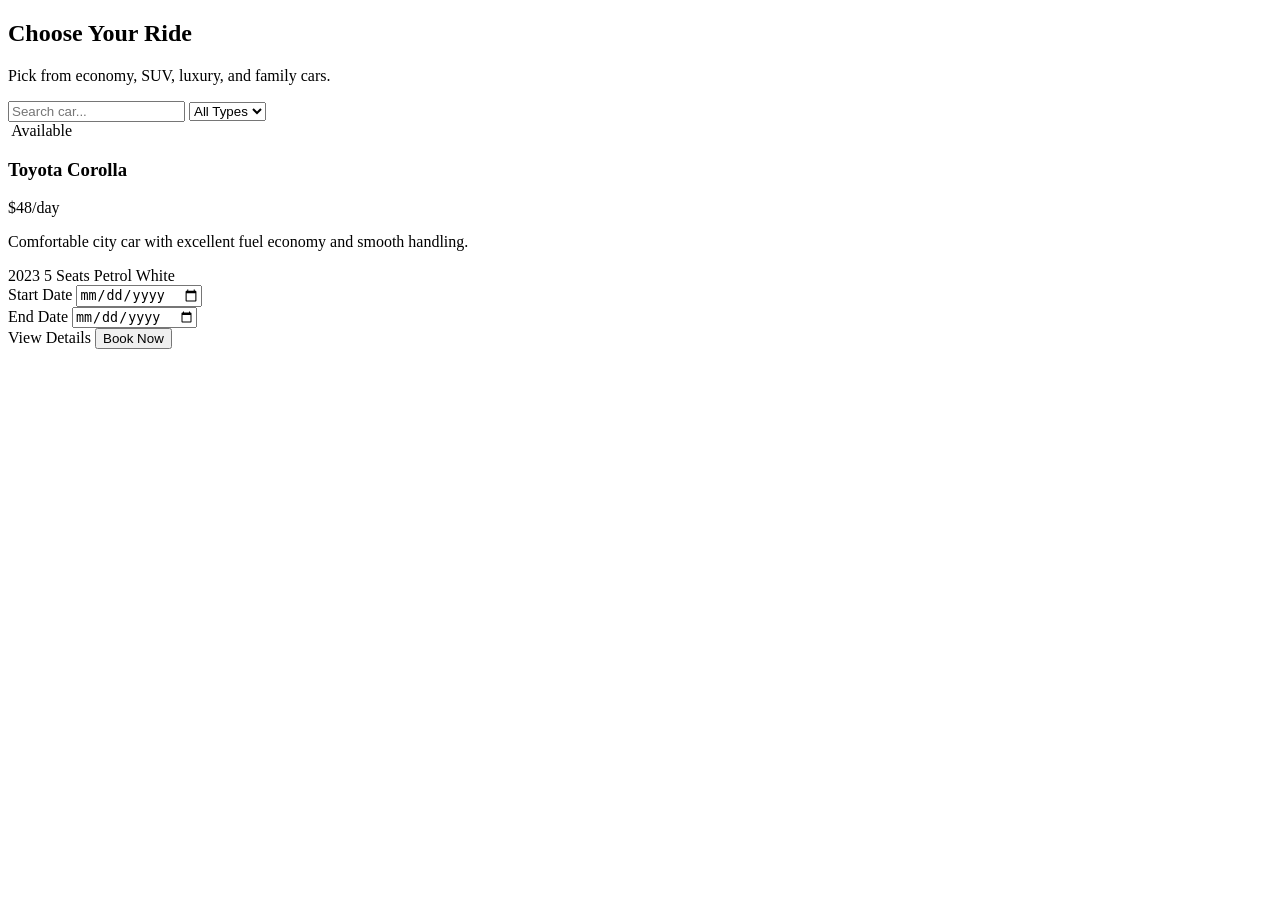
<file: src/main/resources/templates/user/cars-index.html>
<!doctype html>
<html lang="en" xmlns:th="http://www.thymeleaf.org"
      xmlns:sec="http://www.thymeleaf.org/extras/spring-security">
<head>
  <meta charset="UTF-8" />
  <meta name="viewport" content="width=device-width, initial-scale=1.0" />
  <title>Car Rental</title>
  <link rel="stylesheet" th:href="@{/css/style.css}">
</head>
<body>
<div class="landing-page">
  <th:block th:replace="/user/fragments/header"></th:block>

  <main class="car-page container">
    <section class="car-page-head neo-card">
      <div>
<!--        <span class="neo-pill">Available Cars</span>-->
        <h1 class="section-title">Choose Your Ride</h1>
        <p class="car-page-subtitle">
          Pick from economy, SUV, luxury, and family cars.
        </p>
      </div>

      <div class="car-toolbar">
        <input type="text" placeholder="Search car..." />
        <select>
          <option value="">All Types</option>
          <option>Sedan</option>
          <option>SUV</option>
          <option>Truck</option>
          <option>Luxury</option>
        </select>
      </div>
    </section>

    <section class="car-grid">
      <article class="car-card neo-card" th:each="car : ${cars}">
        <div class="car-card-media">
          <img
                  th:src="${car.carVariant.image}"
                  th:alt="${car.carVariant.brand + ' ' + car.carVariant.model}"
          />
          <span class="car-badge available" th:text="${car.status}">Available</span>
        </div>

        <div class="car-card-body">
          <div class="car-title-row">
            <h3 th:text="${car.carVariant.brand + ' ' + car.carVariant.model}">Toyota Corolla</h3>
            <span class="car-price" th:text="'$' + ${car.carVariant.pricePerDay} + '/day'">$48/day</span>
          </div>

          <p class="car-desc" th:text="${car.carVariant.description}">
            Comfortable city car with excellent fuel economy and smooth handling.
          </p>

          <div class="car-specs">
            <span th:text="${car.carVariant.year}">2023</span>
            <span th:text="${car.carVariant.seat + ' Seats'}">5 Seats</span>
            <span th:text="${car.carVariant.fuelType}">Petrol</span>
            <span th:text="${car.carVariant.color}">White</span>
          </div>

          <form th:action="@{/user/bookings}" method="post" class="booking-form">
            <input type="hidden" name="carId" th:value="${car.id}" />
            <input
                    type="hidden"
                    th:name="${_csrf.parameterName}"
                    th:value="${_csrf.token}"
            />

            <div class="booking-date-grid">
              <div>
                <label>Start Date</label>
                <input type="date" name="startDate" required />
              </div>
              <div>
                <label>End Date</label>
                <input type="date" name="endDate" required />
              </div>
            </div>

            <div class="car-card-actions">
              <a class="neo-link-btn btn-edit" th:href="@{/user/cars/{id}(id=${car.id})}">
                View Details
              </a>
              <button class="btn-save" type="submit">Book Now</button>
            </div>
          </form>
        </div>
      </article>

    </section>
  </main>
</div>
</body>
</html>
</file>
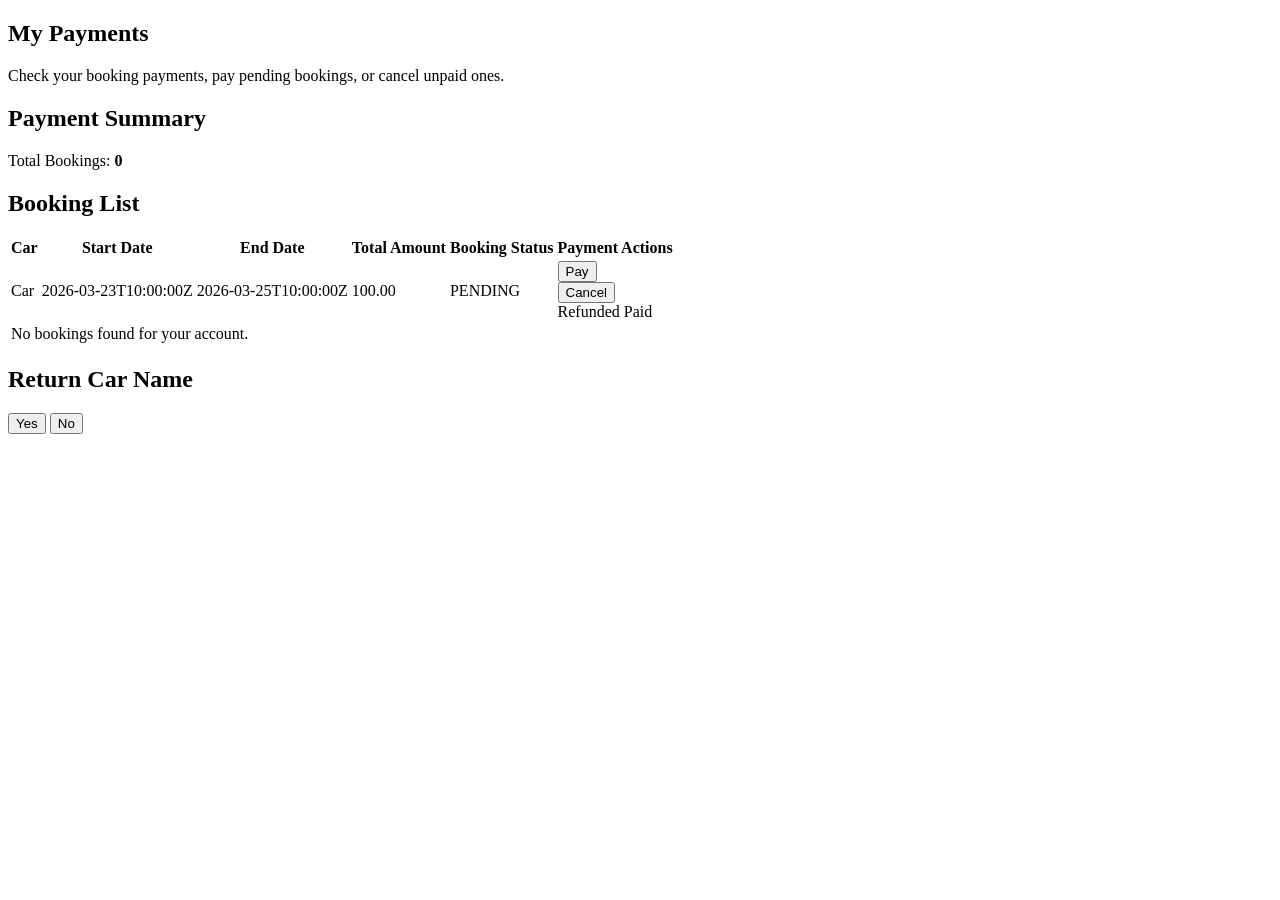
<file: src/main/resources/templates/user/payment-index.html>
<!doctype html>
<html lang="en" xmlns:th="http://www.thymeleaf.org"
      xmlns:sec="http://www.thymeleaf.org/extras/spring-security">
<head>
    <meta charset="UTF-8" />
    <meta name="viewport" content="width=device-width, initial-scale=1.0" />
    <title>My Payments</title>
    <link rel="stylesheet" th:href="@{/css/style.css}">

</head>
<body>
<div class="landing-page">

    <th:block th:replace="/user/fragments/header"></th:block>

    <main class="container car-page">
        <section class="neo-card car-page-head">
            <div>
                <h1 class="section-title">My Payments</h1>
                <p class="car-page-subtitle">
                    Check your booking payments, pay pending bookings, or cancel unpaid ones.
                </p>
            </div>
            <div class="neo-card panel">
                <h2>Payment Summary</h2>
                <p>Total Bookings: <strong th:text="${#lists.size(bookings)}">0</strong></p>
            </div>
        </section>

        <section class="neo-card panel">
            <h2>Booking List</h2>

            <div class="table-wrap">
                <table>
                    <thead>
                    <tr>
                        <th>Car</th>
                        <th>Start Date</th>
                        <th>End Date</th>
                        <th>Total Amount</th>
                        <th>Booking Status</th>
                        <th>Payment Actions</th>

                    </tr>
                    </thead>
                    <tbody>

                    <tr th:each="booking : ${bookings}"
                        class="clickable-row"
                        onclick="openReturnModal(this)"
                        th:attr="data-booking-id=${booking.id},
                                 data-booking-status=${booking.status},
                                 data-payment-status=${booking.payment != null ? booking.payment.payment_status : 'UNPAID'},
                                 data-car-name=${booking.car != null && booking.car.carVariant != null ? booking.car.carVariant.brand + ' ' + booking.car.carVariant.model : 'N/A'}">

                        <td th:text="${booking.car.carVariant.brand + ' ' + booking.car.carVariant.model}">Car</td>
                        <td th:text="${booking.start_date != null ? booking.start_date : '-'}">2026-03-23T10:00:00Z</td>
                        <td th:text="${booking.end_date != null ? booking.end_date : '-'}">2026-03-25T10:00:00Z</td>
                        <td th:text="${booking.total_amount != null ? booking.total_amount : 0}">100.00</td>

                        <td>
                            <span class="status"
                                  th:text="${booking.status != null ? booking.status : 'N/A'}">
                                PENDING
                            </span>
                        </td>

                        <td onclick="event.stopPropagation();">

                            <div class="form-actions"
                                 th:if="${booking.status != null
                 and booking.status.name() != 'CANCELLED'
                 and (booking.payment == null
                      or (booking.payment.payment_status != null
                          and booking.payment.payment_status.name() == 'PENDING'))}">

                                <form th:action="@{/user/payments/{id}/pay(id=${booking.id})}" method="post">
                                    <input type="hidden" th:name="${_csrf.parameterName}" th:value="${_csrf.token}">
                                    <button type="submit" class="btn-save">Pay</button>
                                </form>

                                <form th:action="@{/user/payments/{id}/cancel(id=${booking.id})}" method="post"
                                      onsubmit="return confirm('Are you sure you want to cancel this booking?');">
                                    <input type="hidden" th:name="${_csrf.parameterName}" th:value="${_csrf.token}">
                                    <button type="submit" class="btn-delete">Cancel</button>
                                </form>
                            </div>

                            <span th:if="${booking.status != null and booking.status.name() == 'CANCELLED'}">
        Refunded
    </span>

                            <span th:if="${booking.status != null
                  and booking.status.name() != 'CANCELLED'
                  and booking.payment != null
                  and booking.payment.payment_status != null
                  and booking.payment.payment_status.name() == 'PAID'}">
        Paid
    </span>

                        </td>
                    </tr>

                    <tr th:if="${#lists.isEmpty(bookings)}">
                        <td colspan="7">No bookings found for your account.</td>
                    </tr>

                    </tbody>
                </table>
            </div>
        </section>
    </main>
</div>

<div id="returnModal" class="neo-modal-backdrop">
    <div class="neo-modal">
        <div class="neo-modal-header">
            <h2>Return <strong id="returnCarName">Car Name</strong></h2>

        </div>

        <form id="returnForm" method="post">
            <input type="hidden" th:name="${_csrf.parameterName}" th:value="${_csrf.token}">
            <div class="modal-actions">
                <button type="submit" class="btn-save">Yes</button>
                <button type="button" class="btn-cancel" onclick="closeReturnModal()">No</button>
            </div>
        </form>
    </div>
</div>

<script>
    function openReturnModal(row) {
        const bookingId = (row.dataset.bookingId || '').trim();
        const bookingStatus = (row.dataset.bookingStatus || '').trim().toUpperCase();
        const paymentStatus = (row.dataset.paymentStatus || '').trim().toUpperCase();
        const carName = row.dataset.carName || 'N/A';

        if (paymentStatus !== 'PAID' || bookingStatus !== 'ACTIVE') {
            return;
        }

        document.getElementById('returnCarName').textContent = carName;
        document.getElementById('returnForm').action = '/user/payments/' + bookingId + '/return';
        document.getElementById('returnModal').classList.add('show');
    }

    function closeReturnModal() {
        document.getElementById('returnModal').classList.remove('show');
    }

    window.addEventListener('click', function (e) {
        const modal = document.getElementById('returnModal');
        if (e.target === modal) {
            closeReturnModal();
        }
    });

    window.addEventListener('keydown', function (e) {
        if (e.key === 'Escape') {
            closeReturnModal();
        }
    });
</script>
</body>
</html>
</file>
